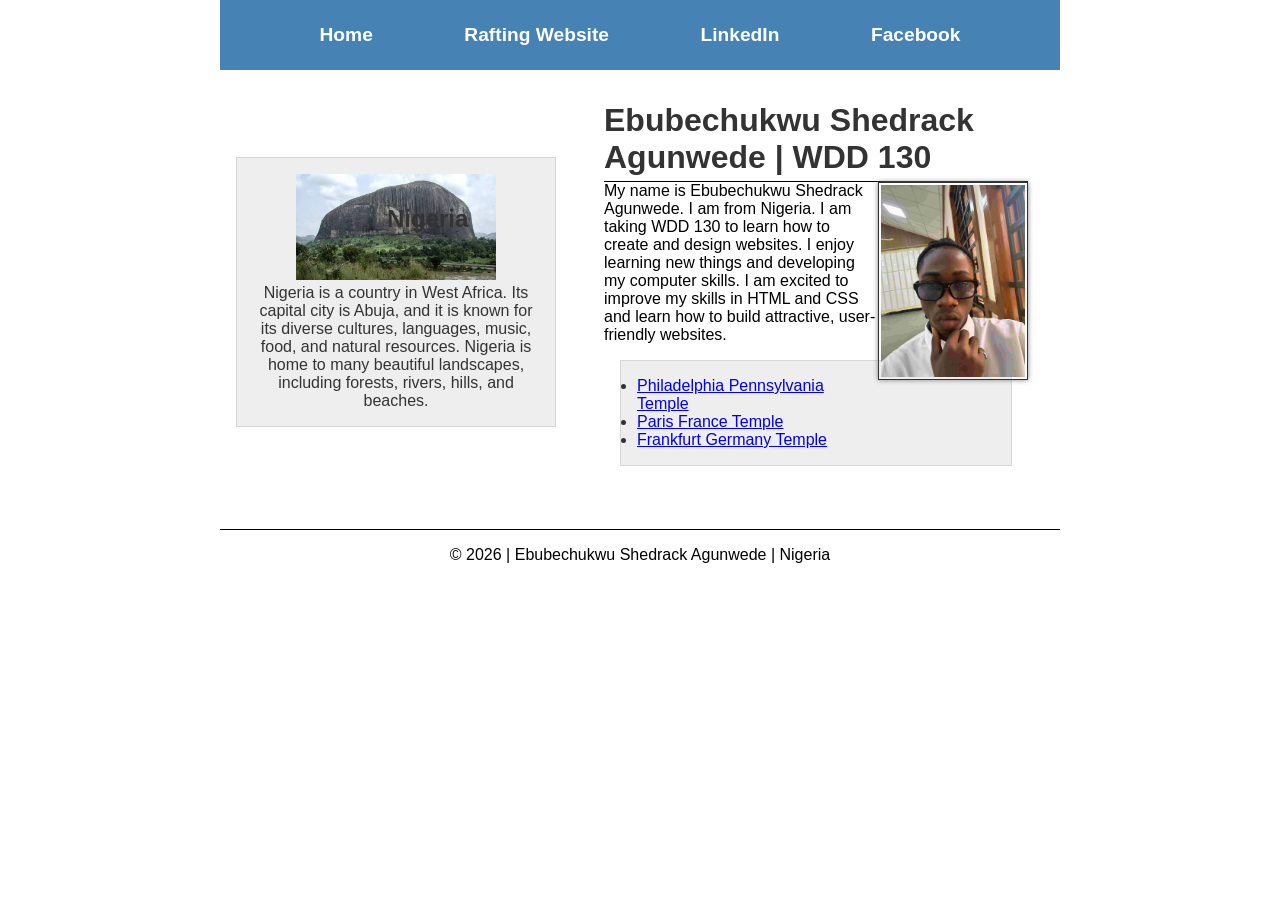
<file: index.html>
<!DOCTYPE html>
<html lang="en">

<head>
    <meta charset="UTF-8">
    <meta name="viewport" content="width=device-width, initial-scale=1.0">
    <title>Ebubechukwu Shedrack Agunwede | WDD 130</title>
    <meta name="description" content="Ebubechukwu Shedrack Agunwede's WDD 130 home page. Learn about my web development studies, my projects, and my home country Nigeria.">
    <meta name="author" content="Ebubechukwu Shedrack Agunwede">
    <link rel="stylesheet" href="styles/styles.css">
</head>

<body>
    <header>
        <nav>
            <a href="#">Home</a>
            <a href="wwr/">Rafting Website</a>
            <a href="https://linkedin.com" target="_blank" rel="noopener">LinkedIn</a>
            <a href="https://facebook.com" target="_blank" rel="noopener">Facebook</a>
        </nav>
    </header>

    <div class="grid">
        <main>
            <h1>Ebubechukwu Shedrack Agunwede | WDD 130</h1>

            <img src="images/profile.jpg" alt="Portrait of Ebubechukwu Shedrack Agunwede" width="200">

            <p>
                My name is Ebubechukwu Shedrack Agunwede. I am from Nigeria.
                I am taking WDD 130 to learn how to create and design websites.
                I enjoy learning new things and developing my computer skills.
                I am excited to improve my skills in HTML and CSS and learn how
                to build attractive, user-friendly websites.
            </p>

            <ul class="box">
                <li>
                    <a href="https://www.churchofjesuschrist.org/temples/details/philadelphia-pennsylvania-temple" target="_blank" rel="noopener">Philadelphia Pennsylvania Temple</a>
                </li>

                <li>
                    <a href="https://www.churchofjesuschrist.org/temples/details/paris-france-temple" target="_blank" rel="noopener">Paris France Temple</a>
                </li>

                <li>
                    <a href="https://www.churchofjesuschrist.org/temples/details/frankfurt-germany-temple" target="_blank" rel="noopener">Frankfurt Germany Temple</a>
                </li>
            </ul>
        </main>

        <aside class="box">
            <h2>Nigeria</h2>

            <img src="images/nigeria.jpg" alt="Zuma Rock in Nigeria">

            <p>
                Nigeria is a country in West Africa. Its capital city is Abuja,
                and it is known for its diverse cultures, languages, music, food,
                and natural resources. Nigeria is home to many beautiful landscapes,
                including forests, rivers, hills, and beaches.
            </p>
        </aside>
    </div>

    <footer>
        <p>&copy; 2026 | Ebubechukwu Shedrack Agunwede | Nigeria</p>
    </footer>

</body>

</html>
</file>
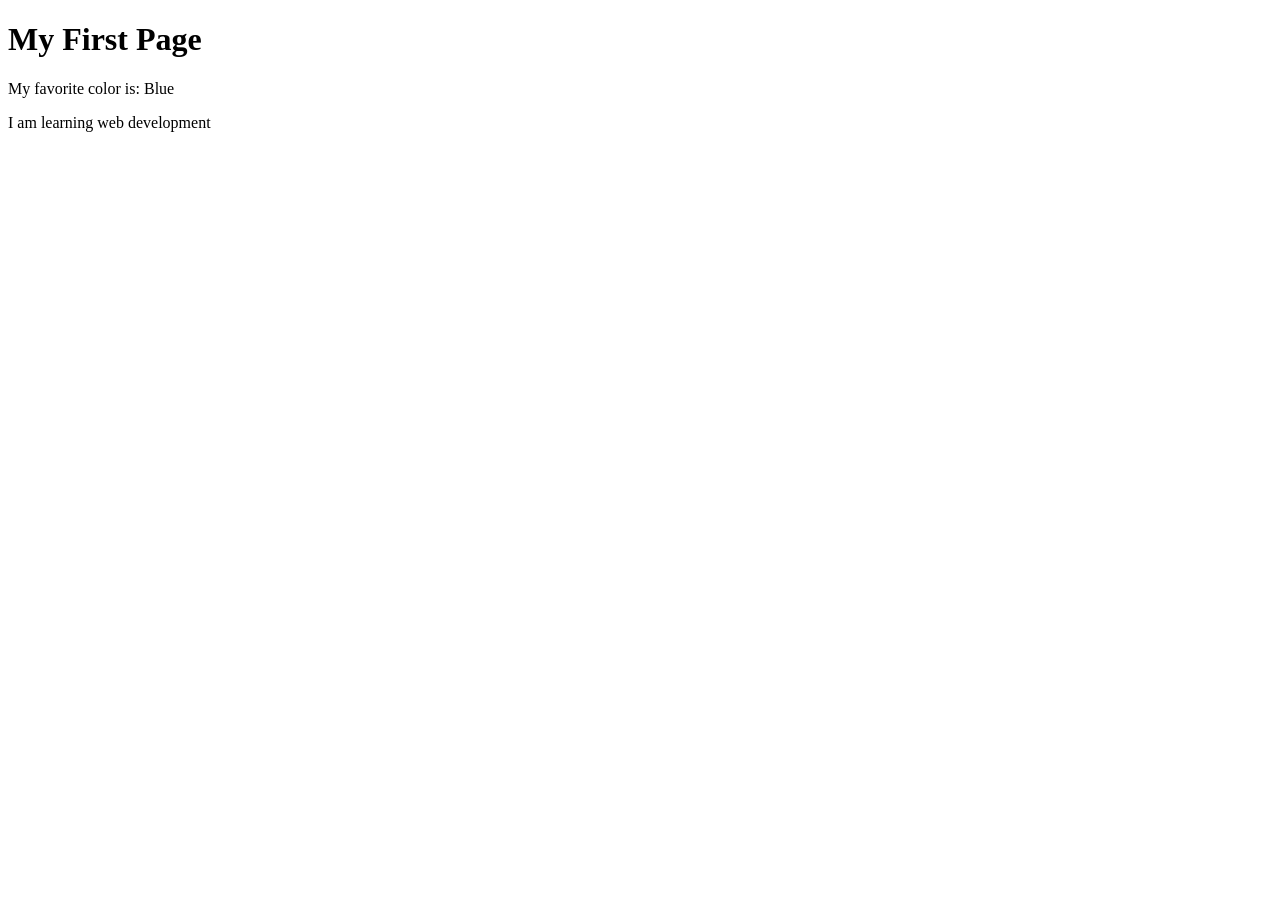
<file: week01/first-page.html>
<!DOCTYPE html>
<html lang="en">

<head>
    <meta charset="UTF-8">
    <meta name="viewport" content="width=device-width, initial-scale=1.0">
    <title>My First Page</title>
</head>

<body>
    <h1>My First Page</h1>
    <p>My favorite color is: Blue</p>
    <p>I am learning web development</p>
</body>

</html>
</file>
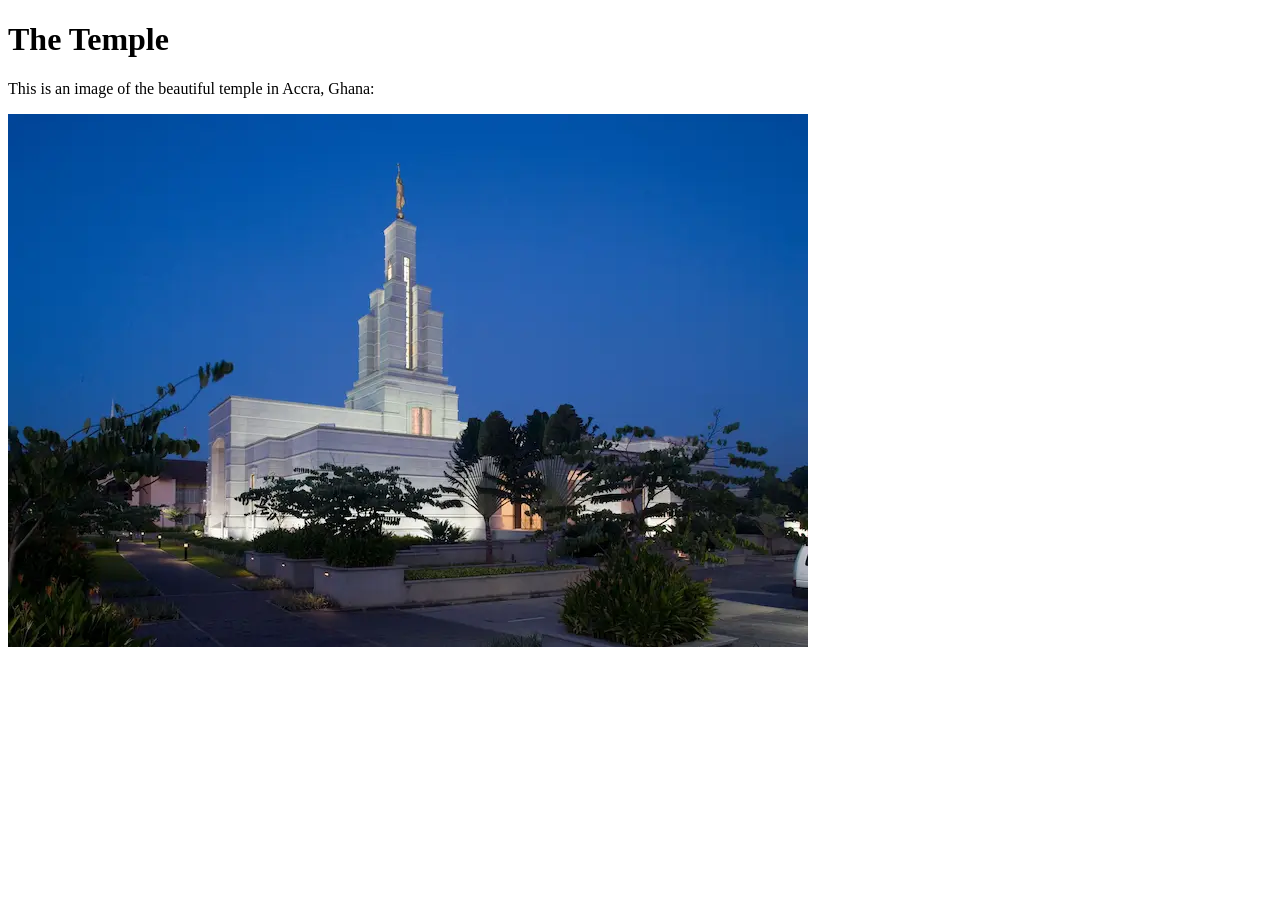
<file: week01/images.html>
<!DOCTYPE html>
<html lang="en">

<head>
    <meta charset="UTF-8">
    <meta name="viewport" content="width=device-width, initial-scale=1.0">
    <title>Temple Image</title>
</head>

<body>
    <h1>The Temple</h1>
    <p>This is an image of the beautiful temple in Accra, Ghana:</p>
    <img src="images/temple-small.webp" alt="The Accra Ghana Temple" width="800" height="533">

</body>

</html>
</file>
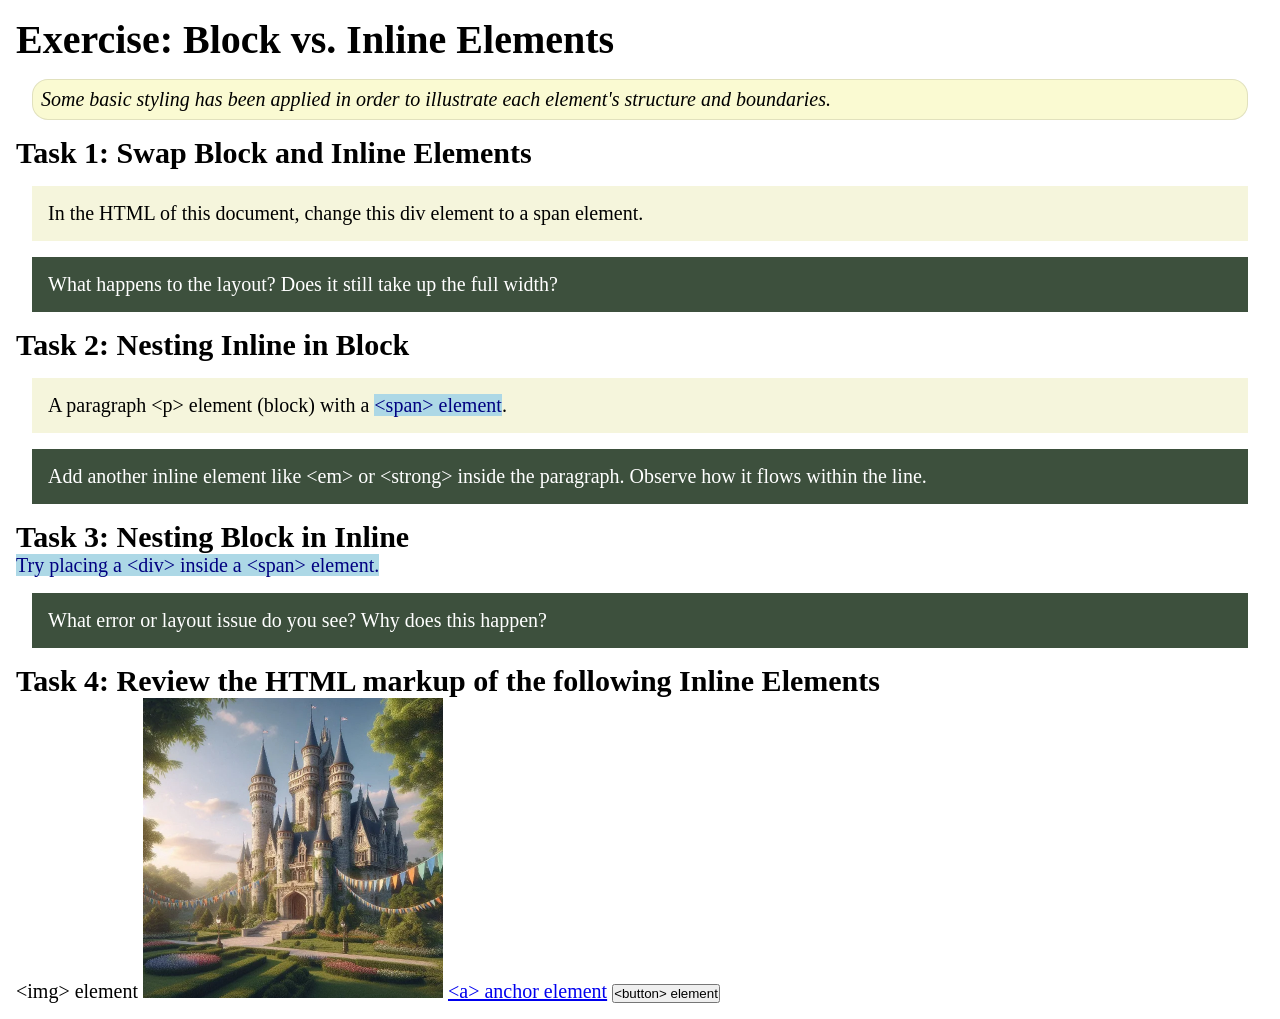
<file: week02/block-vs-inline.html>
<!DOCTYPE html>
<html lang="en">

<head>
    <meta charset="UTF-8">
    <meta name="viewport" content="width=device-width, initial-scale=1.0">
    <title>Exercise: Block vs. Inline Elements</title>
    <link rel="stylesheet" href="styles/block-vs-inline.css">
</head>

<body>
    <main>
        <h1>Exercise: Block vs. Inline Elements</h1>
        <p class="note">Some basic styling has been applied in order to illustrate each element's structure and boundaries.</p>

        <h2>Task 1: Swap Block and Inline Elements</h2>
        <div>In the HTML of this document, change this div element to a span element.</div>

        <p class="question">What happens to the layout? Does it still take up the full width?</p>

        <h2>Task 2: Nesting Inline in Block</h2>
        <p>A paragraph &lt;p&gt; element (block) with a <span>&lt;span&gt; element</span>.</p>
        <p class="question">Add another inline element like &lt;em&gt; or &lt;strong&gt; inside the paragraph. Observe how it flows within the line.</p>

        <h2>Task 3: Nesting Block in Inline</h2>
        <span>Try placing a &lt;div&gt; inside a &lt;span&gt; element.</span>
        <p class="question">What error or layout issue do you see? Why does this happen?</p>

        <h2>Task 4: Review the HTML markup of the following Inline Elements</h2>
        &lt;img&gt; element
        <img src="images/castle.webp" alt="placeholder image (images are inline)" width="300" height="300">
        <a href="https://churchofjesuschrist.org">&lt;a&gt; anchor element</a>
        <button type="button">&lt;button&gt; element</button>
    </main>
</body>

</html>
</file>
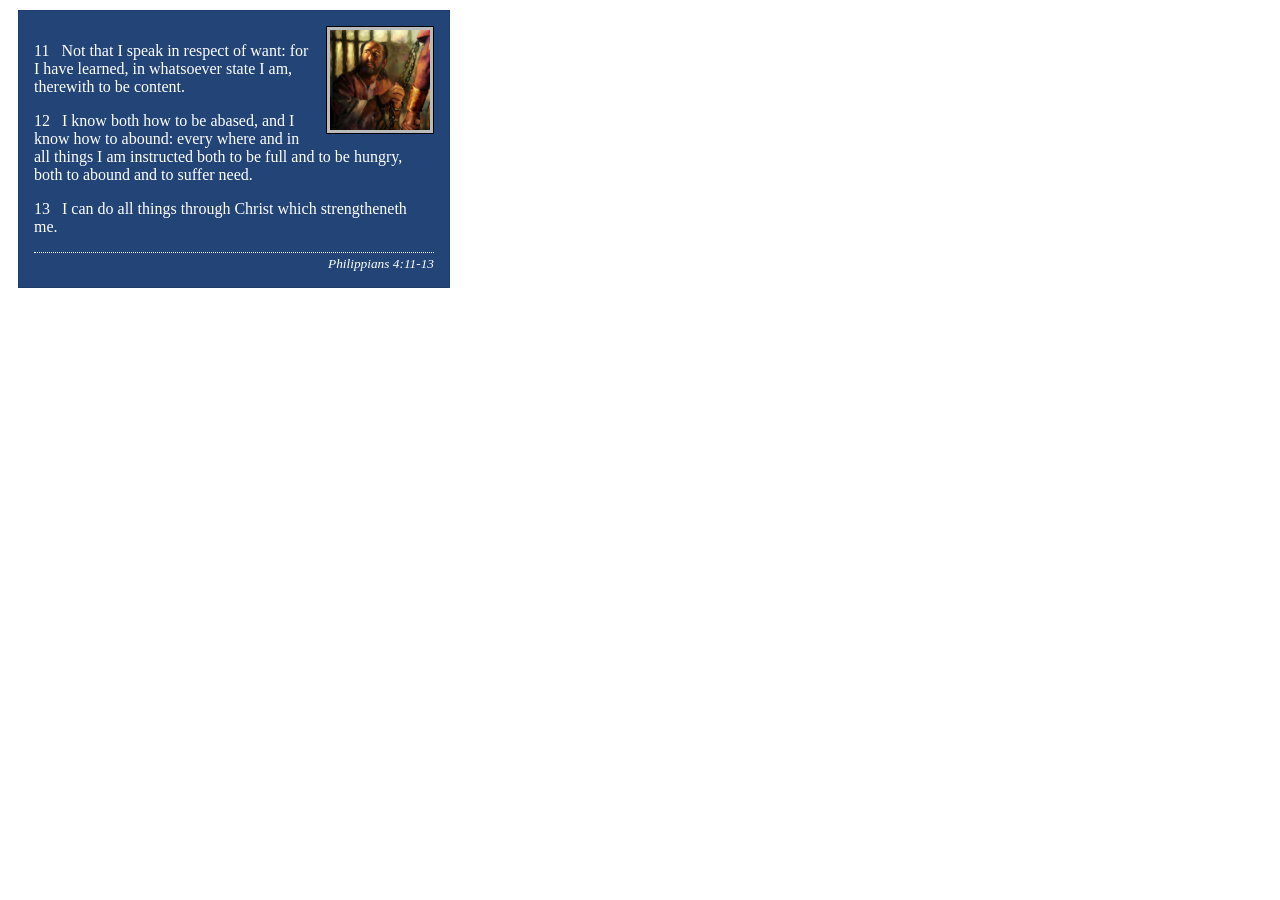
<file: week02/box-model-solution.html>
<!DOCTYPE html>
<html lang="en">

<head>
    <meta charset="UTF-8">
    <meta name="viewport" content="width=device-width, initial-scale=1.0">
    <title>Box Model Activity</title>
    <link rel="stylesheet" href="styles/box-model-solution.css">
</head>

<body>
    <main>
        <div class="callout">
            <img src="images/apostle-paul-imprisoned.webp" alt="Paul the Apostle - Imprisoned in Rome" width="200" height="200">
            <blockquote>
                <p>11 &nbsp; Not that I speak in respect of want: for I have learned, in whatsoever state I am, therewith to be content.</p>
                <p>12 &nbsp; I know both how to be abased, and I know how to abound: every where and in all things I am instructed both to be full and to be hungry, both to abound and to suffer need.</p>
                <p>13 &nbsp; I can do all things through Christ which strengtheneth me.</p>
            </blockquote>
            <cite>Philippians 4:11-13</cite>
        </div>
    </main>
</body>

</html>
</file>
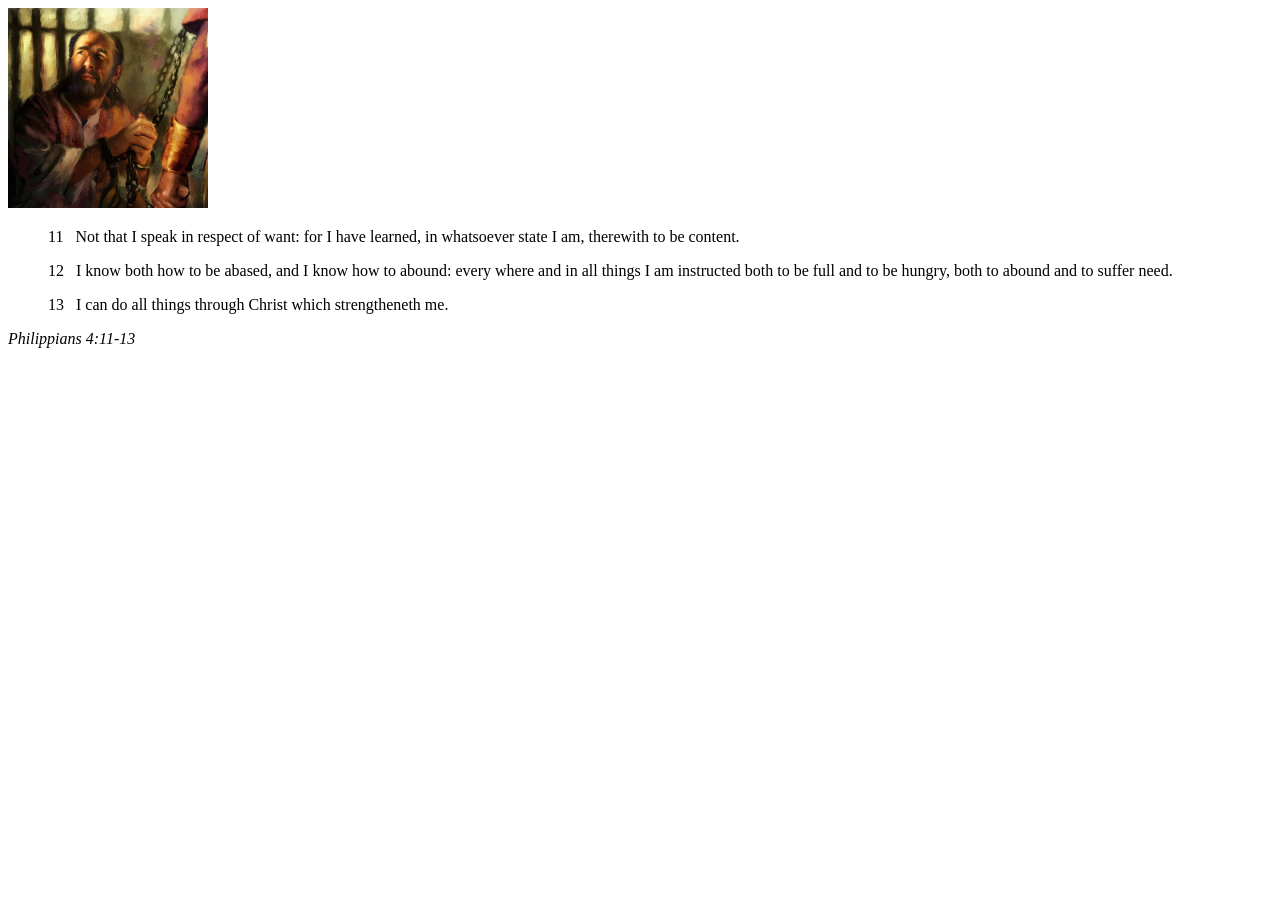
<file: week02/box-model.html>
<!DOCTYPE html>
<html lang="en">

<head>
    <meta charset="UTF-8">
    <meta name="viewport" content="width=device-width, initial-scale=1.0">
    <title>Box Model Activity</title>
</head>

<body>
    <main>
        <div class="callout">
            <img src="images/apostle-paul-imprisoned.webp" alt="Paul the Apostle - Imprisoned in Rome" width="200" height="200">
            <blockquote>
                <p>11 &nbsp; Not that I speak in respect of want: for I have learned, in whatsoever state I am, therewith to be content.</p>
                <p>12 &nbsp; I know both how to be abased, and I know how to abound: every where and in all things I am instructed both to be full and to be hungry, both to abound and to suffer need.</p>
                <p>13 &nbsp; I can do all things through Christ which strengtheneth me.</p>
            </blockquote>
            <cite>Philippians 4:11-13</cite>
        </div>
    </main>
</body>

</html>
</file>
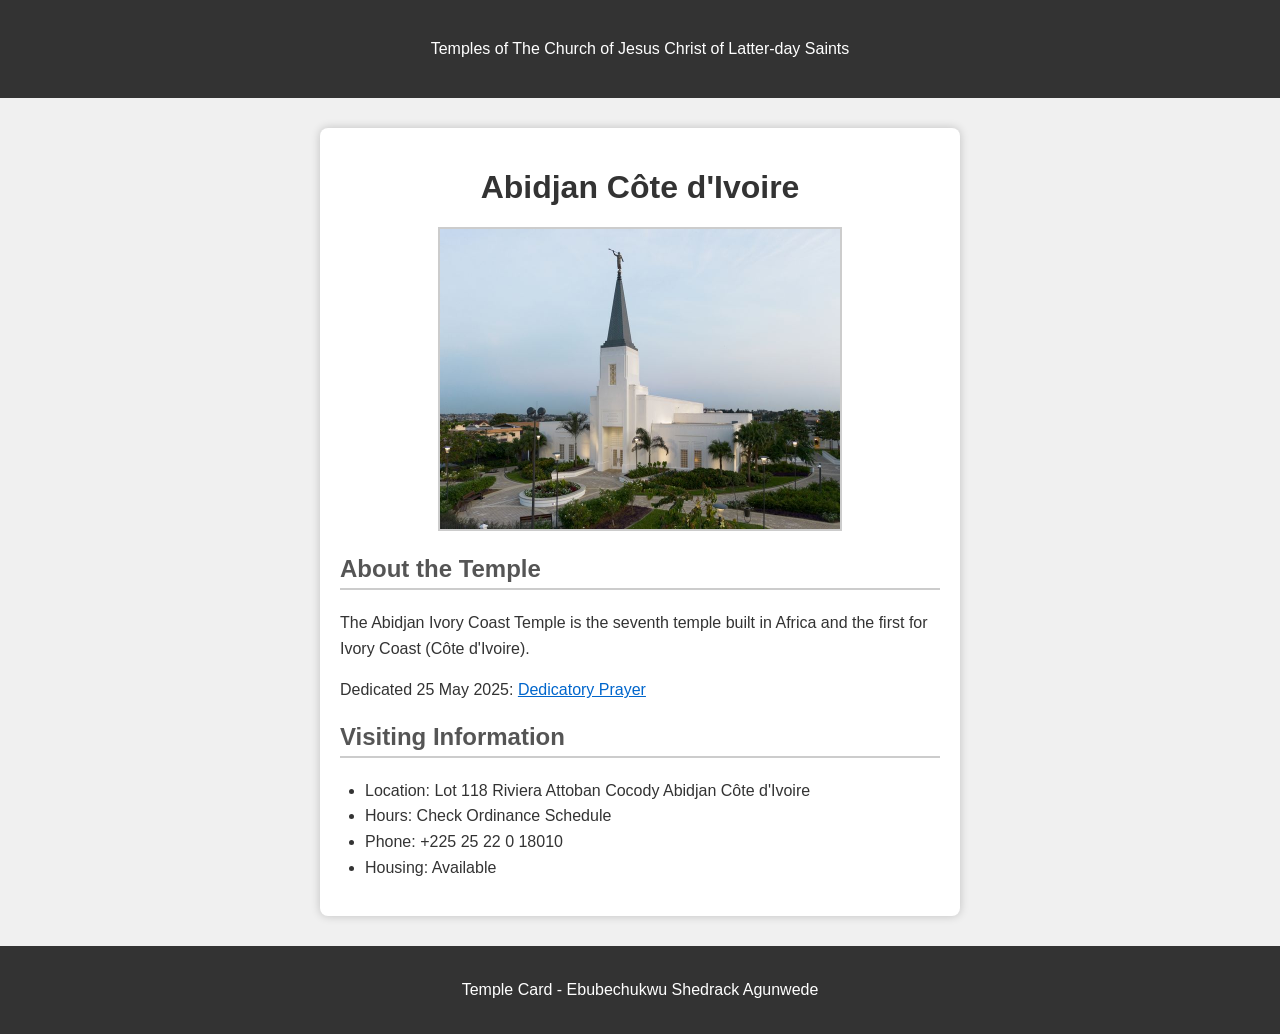
<file: week02/temple.html>
<!DOCTYPE html>
<html lang="en">

<head>
    <meta charset="UTF-8">
    <meta name="viewport" content="width=device-width, initial-scale=1.0">
    <title>Temple Card - Abidjan Côte d'Ivoire</title>
    <link rel="stylesheet" href="styles/temple.css">
</head>

<body>
    <header>
        <p>Temples of The Church of Jesus Christ of Latter-day Saints</p>
    </header>

    <main>
        <h1>Abidjan Côte d'Ivoire</h1>

        <picture>
            <img src="images/abidjan-ivory-coast.jpeg" alt="Abidjan Côte d'Ivoire Temple">
        </picture>

        <section>
            <h2>About the Temple</h2>
            <p>The Abidjan Ivory Coast Temple is the seventh temple built in Africa and the first for Ivory Coast (Côte d'Ivoire).</p>
            <p>Dedicated 25 May 2025:
                <a href="https://www.churchofjesuschrist.org/temples/dedicatory-prayer/abidjan-ivory-coast-temple/2025-05-25?lang=eng" target="_blank" rel="noopener noreferrer">Dedicatory Prayer</a>
            </p>
        </section>

        <section>
            <h2>Visiting Information</h2>
            <ul>
                <li>Location: Lot 118 Riviera Attoban Cocody Abidjan Côte d'Ivoire</li>
                <li>Hours: Check Ordinance Schedule</li>
                <li>Phone: +225 25 22 0 18010</li>
                <li>Housing: Available</li>
            </ul>
        </section>
    </main>

    <footer>
        <p>Temple Card - Ebubechukwu Shedrack Agunwede</p>
    </footer>
</body>

</html>
</file>
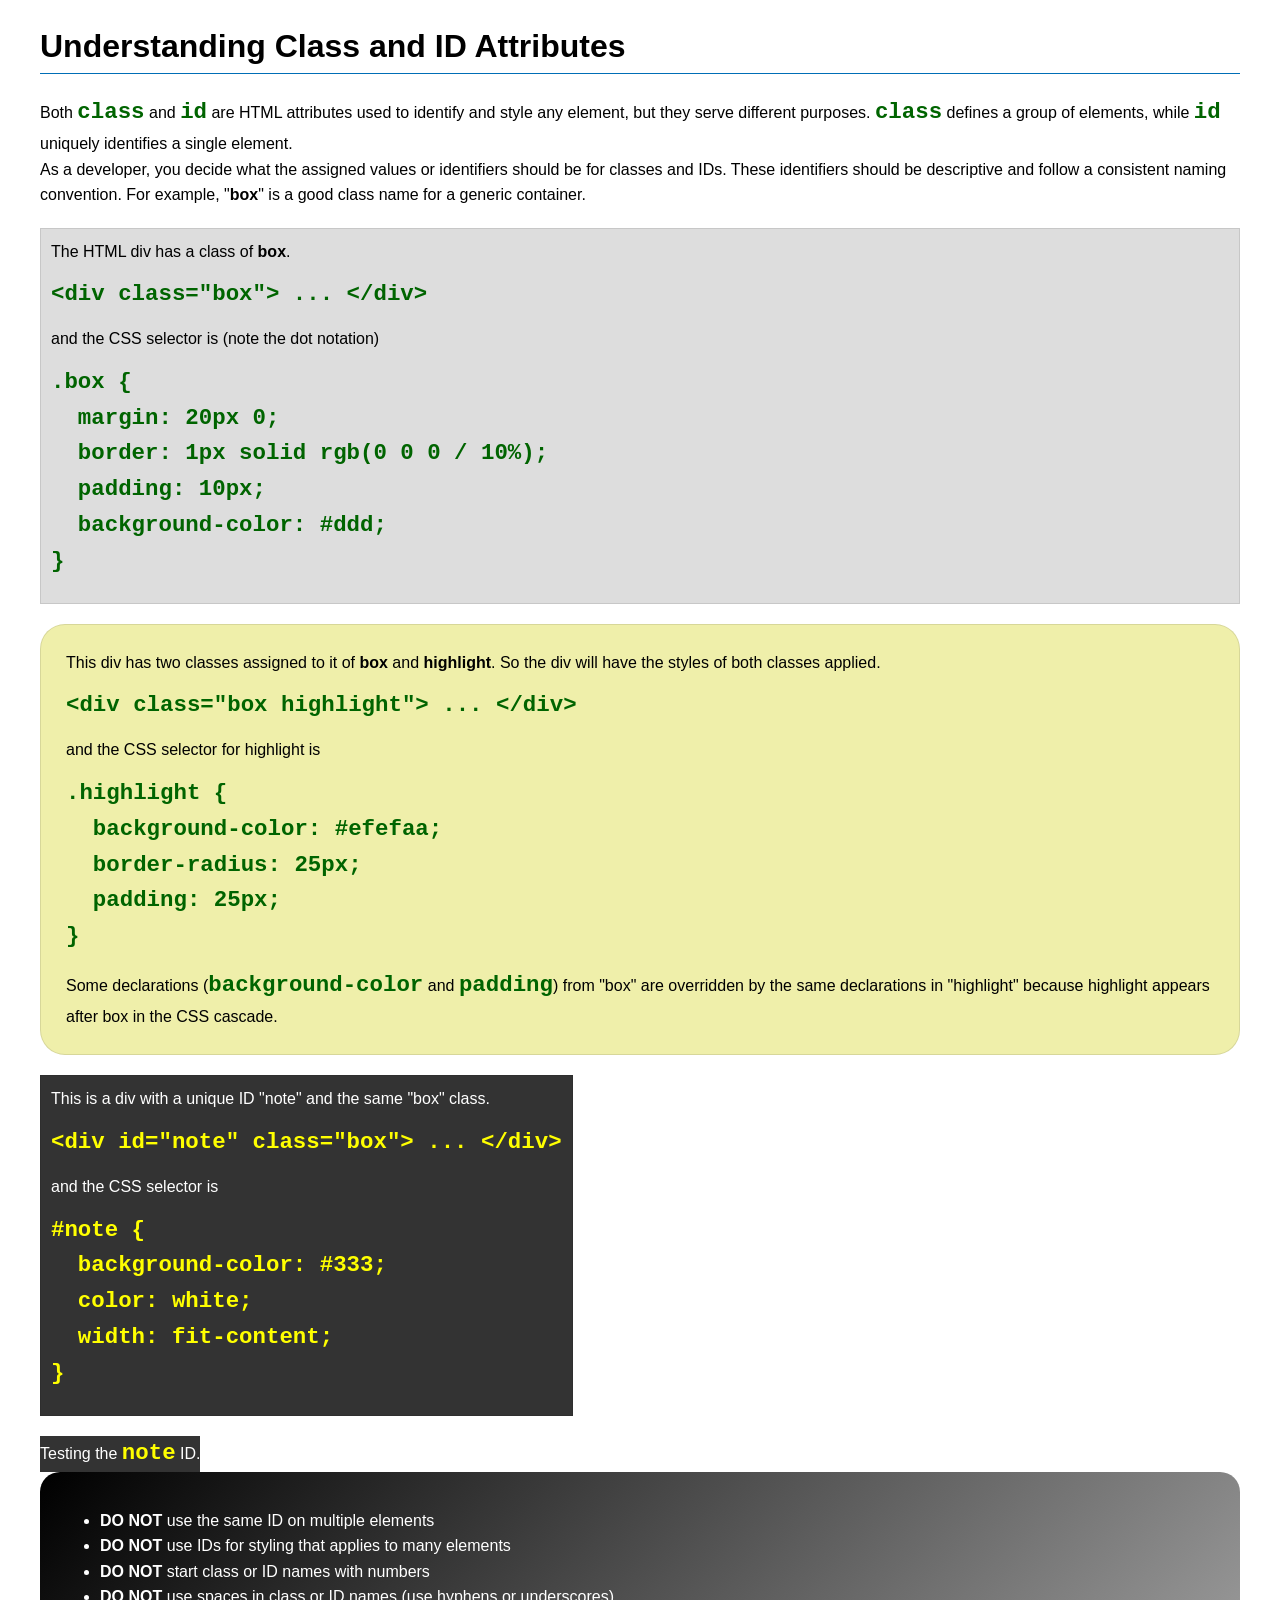
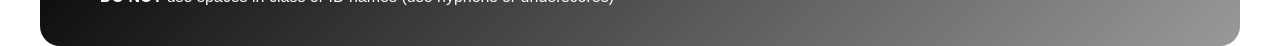
<file: week03/class-and-id.html>
<!DOCTYPE html>
<html lang="en">

<head>
    <meta charset="UTF-8">
    <meta name="viewport" content="width=device-width, initial-scale=1.0">
    <title>Class vs ID Attributes</title>
    <link rel="stylesheet" href="styles/class-and-id.css">
</head>

<body>
    <h1>Understanding Class and ID Attributes</h1>
    <p>Both <code>class</code> and <code>id</code> are HTML attributes used to identify and style any element, but they serve different purposes. <code>class</code> defines a group of elements, while <code>id</code> uniquely identifies a single element.</p>
    <p>As a developer, you decide what the assigned values or identifiers should be for classes and IDs. These identifiers should be descriptive and follow a consistent naming convention. For example, "<strong>box</strong>" is a good class name for a generic container.</p>
    <div class="box">
        <p>The HTML div has a class of <strong>box</strong>.</p>
        <pre><code class="html">&lt;div class="box"&gt; ... &lt;/div&gt;</code></pre>
        and the CSS selector is (note the dot notation)
        <pre><code class="css">.box {
  margin: 20px 0;
  border: 1px solid rgb(0 0 0 / 10%);
  padding: 10px;
  background-color: #ddd; 
}</code></pre>
    </div>

    <div class="box highlight">
        <p>This div has two classes assigned to it of <strong>box</strong> and <strong>highlight</strong>. So the div will have the styles of both classes applied.</p>
        <pre><code class="html">&lt;div class="box highlight"&gt; ... &lt;/div&gt;</code></pre>
        and the CSS selector for highlight is
        <pre><code class="css">.highlight {
  background-color: #efefaa;
  border-radius: 25px;
  padding: 25px;
}</code></pre>
        <p>Some declarations (<code>background-color</code> and <code>padding</code>) from "box" are overridden by the same declarations in "highlight" because highlight appears after box in the CSS cascade.</p>
    </div>

    <div id="note" class="box">
        <p>This is a div with a unique ID "note" and the same "box" class.</p>
        <pre><code class="html">&lt;div id="note" class="box"&gt; ... &lt;/div&gt;</code></pre>
        and the CSS selector is
        <pre><code class="css">#note {
  background-color: #333;
  color: white;
  width: fit-content;
}</code></pre>
    </div>

    <div id="note">
        <p>Testing the <code>note</code> ID.</p>
    </div>

    <section id="best-practice">
        <ul>
            <li><strong>DO NOT</strong> use the same ID on multiple elements</li>
            <li><strong>DO NOT</strong> use IDs for styling that applies to many elements</li>
            <li><strong>DO NOT</strong> start class or ID names with numbers</li>
            <li><strong>DO NOT</strong> use spaces in class or ID names (use hyphens or underscores)</li>
        </ul>
    </section>

</body>

</html>
</file>
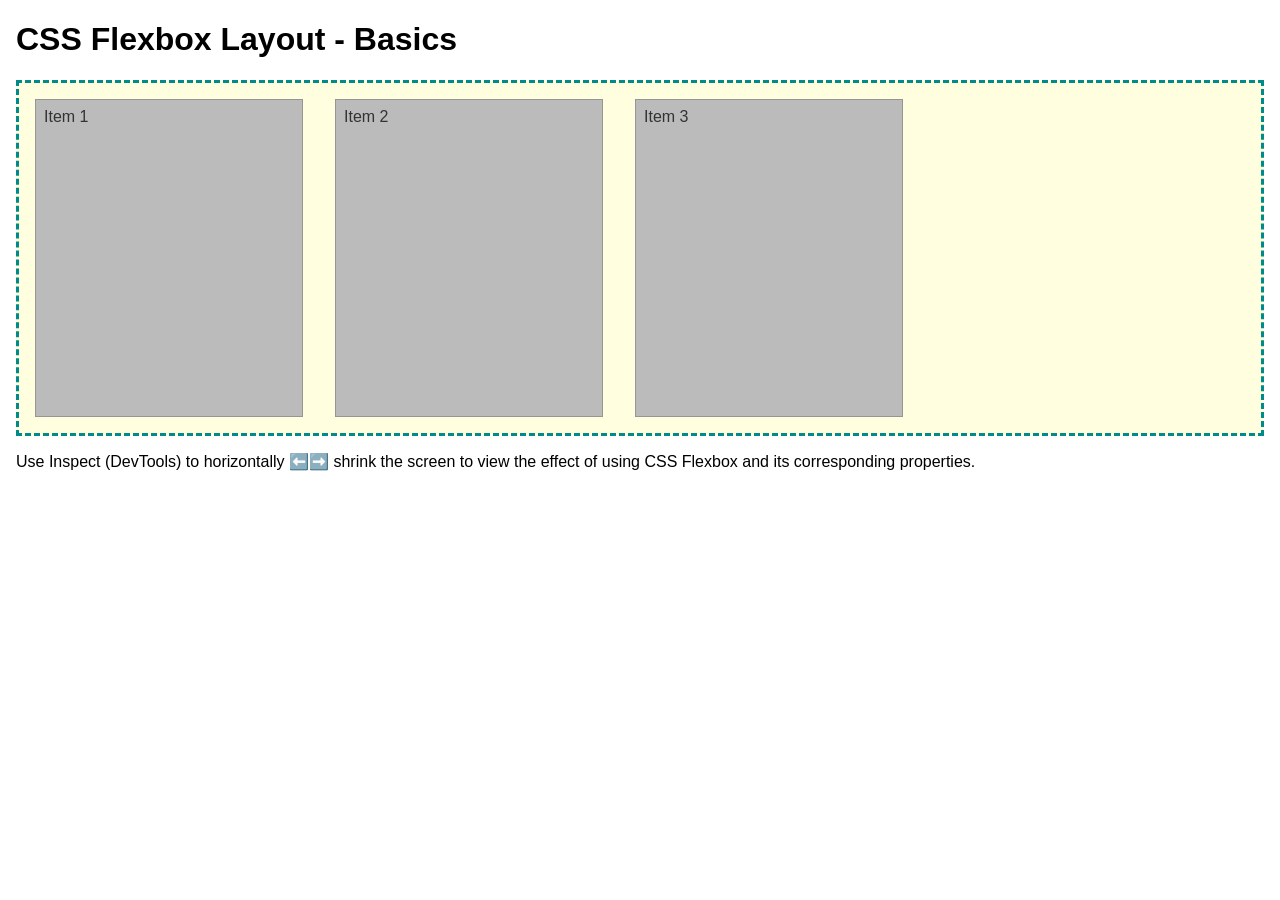
<file: week04/flexbox-layout.html>
<!DOCTYPE html>
<html lang="en">

<head>
    <meta charset="UTF-8">
    <meta name="viewport" content="width=device-width, initial-scale=1.0">
    <title>CSS Flexbox Layout - Basics</title>
    <link rel="stylesheet" href="styles/flexbox.css">
</head>

<body>
    <main>
        <h1>CSS Flexbox Layout - Basics</h1>
        <div class="flex-container">
            <div class="flex-item item1">Item 1</div>
            <div class="flex-item item2">Item 2</div>
            <div class="flex-item item3">Item 3</div>
        </div>
        <p>Use Inspect (DevTools) to horizontally ⬅️➡️ shrink the screen to view the effect of using CSS Flexbox and its corresponding properties.</p>
    </main>
</body>

</html>
</file>
<file: styles/styles.css>
/* Universal Selector */
* {
    margin: 0;
    padding: 0;
    box-sizing: border-box;
}

/* General page styles */
body {
    font-family: Arial, sans-serif;
}

/* Navigation */
nav {
    background-color: steelblue;
    padding: 1rem;
    display: flex;
    justify-content: space-evenly;
    align-items: center;
}

nav a {
    display: block;
    padding: 0.5rem;
    text-decoration: none;
    font-size: 1.2rem;
    font-weight: 700;
    color: #fff;
}

/* Header, Grid, and Footer */
header,
.grid,
footer {
    max-width: 840px;
    margin: 0 auto;
}

/* CSS Grid Layout */
.grid {
    display: grid;
    align-items: center;
}

main {
    grid-column: 2/3;
    margin: 1rem;
    padding: 1rem;
}

/* Main heading */
h1 {
    color: #333;
    border-bottom: 1px solid #000;
    padding-bottom: 5px;
}

main img {
    width: 150px;
    height: auto;
    border: 1px solid #333;
    padding: 2px;
    box-shadow: 0 0 5px gray;
    float: right;
}

/* Nigeria aside */
aside {
    width: 20rem;
    margin: 1rem auto;
    text-align: center;
    position: relative;
    grid-column: 1/2;
    grid-row: 1/2;
}

aside img {
    width: 200px;
    height: auto;
}

/* Nigeria heading overlay */
aside h2 {
    position: absolute;
    top: 47px;
    left: 150px;
}

/* Paragraphs */
p {
    padding: 0;
}

/* Footer */
footer {
    margin-top: 15px;
    border-top: 1px solid #000;
    text-align: center;
    padding: 1rem;
}

/* Class Selectors */
.box {
    margin: 1rem;
    border: 1px solid rgb(0 0 0 / 10%);
    padding: 1rem;
    background-color: #eee;
    color: #333;
}
</file>
<file: week02/styles/block-vs-inline.css>
* {
    margin: 0;
    padding: 0;
}

body {
    font-size: 20px;
    margin: 1rem;
}

p,
div {
    background-color: beige;
    margin: 1rem;
    padding: 1rem;
}

span {
    color: navy;
    background-color: lightblue;
}

code {
    margin: 0;
    padding: 0;
    color: green;
    font-size: 1.2rem;
}

.note {
    font-style: italic;
    background-color: lightgoldenrodyellow;
    border-radius: 1rem;
    border: 1px solid rgb(0 0 0 / 10%);
    margin: 1rem;
    padding: .5rem;
}

.question {
    background-color: #3d503d;
    color: #fff;
}
</file>
<file: week02/styles/box-model-solution.css>
.callout {
    max-width: 400px;
    margin: 10px;
    border: 1px solid rgb(0 0 0 / 10%);
    padding: 15px;
    background-color: #247;
    color: #fff;
}

.callout img {
    float: right;
    margin: 0 0 10px 15px;
    border: 1px solid #000;
    padding: 3px;
    background-color: #bbb;
    width: 100px;
    height: auto;
}

blockquote {
    margin: 0;
}

cite {
    display: block;
    border-top: 1px dotted #fff;
    padding-top: 3px;
    text-align: right;
    font-size: smaller;
}
</file>
<file: week02/styles/temple.css>
/* General page styling */
body {
    font-family: Arial, sans-serif;
    background-color: #f0f0f0;
    color: #333;
    margin: 0;
    padding: 0;
}

/* Header styling */
header {
    background-color: #333;
    color: white;
    text-align: center;
    padding: 20px;
}

/* Main content */
main {
    max-width: 600px;
    margin: 30px auto;
    padding: 20px;
    background-color: white;
    border-radius: 8px;
    box-shadow: 0 0 10px rgba(0, 0, 0, 0.2);
}

/* Main heading */
h1 {
    text-align: center;
    color: #333;
}

/* Temple image */
picture {
    display: block;
    text-align: center;
}

img {
    width: 100%;
    max-width: 400px;
    height: auto;
    border: 2px solid #ccc;
}

/* Section headings */
h2 {
    color: #555;
    border-bottom: 2px solid #ccc;
    padding-bottom: 5px;
}

/* Paragraphs and lists */
p,
li {
    line-height: 1.6;
}

ul {
    padding-left: 25px;
}

/* Links */
a {
    color: #0066cc;
}

/* Footer */
footer {
    background-color: #333;
    color: white;
    text-align: center;
    padding: 15px;
}
</file>
<file: week03/styles/class-and-id.css>
body {
    font-family: Arial, sans-serif;
    line-height: 1.6;
    margin: 0;
    padding: 0 40px;
}

h1 {
    border-bottom: 1px solid rgb(0 110 182);
    padding-bottom: 0;
}

p {
    margin: 0;
}

code {
    color: darkgreen;
    font-weight: 700;
    font-size: 1.4rem;
}

/* Class examples - can be reused */
.box {
    margin: 20px 0;
    border: 1px solid rgb(0 0 0 / 10%);
    padding: 10px;
    background-color: #ddd;
    /* this is shorthand for #dddddd */
}

.highlight {
    background-color: #efefaa;
    border-radius: 25px;
    padding: 25px;
}

/* ID examples - should be unique */

#note {
    background-color: #333;
    color: white;
    width: fit-content;
}

#note code {
    color: yellow;
}

#best-practice {
    background: linear-gradient(135deg, #000 0%, #999 100%);
    color: white;
    border-radius: 20px;
    padding: 20px;
}
</file>
<file: week04/styles/flexbox.css>
body {
    font-family: Helvetica, Arial, sans-serif;
    margin: 1rem;
}

.flex-container {
    border: 3px dashed darkcyan;
    background-color: lightyellow;
    display: flex;
    flex-wrap: wrap;
}

.flex-item {
    width: 250px;
    margin: 1rem;
    border: 1px solid rgb(0 0 0 / 20%);
    padding: 0.5rem;
    background-color: #bbb;
    color: #333;
}

.item1 {
    min-height: 100px;
}

.item2 {
    min-height: 200px;
}

.item3 {
    min-height: 300px;
}
</file>
